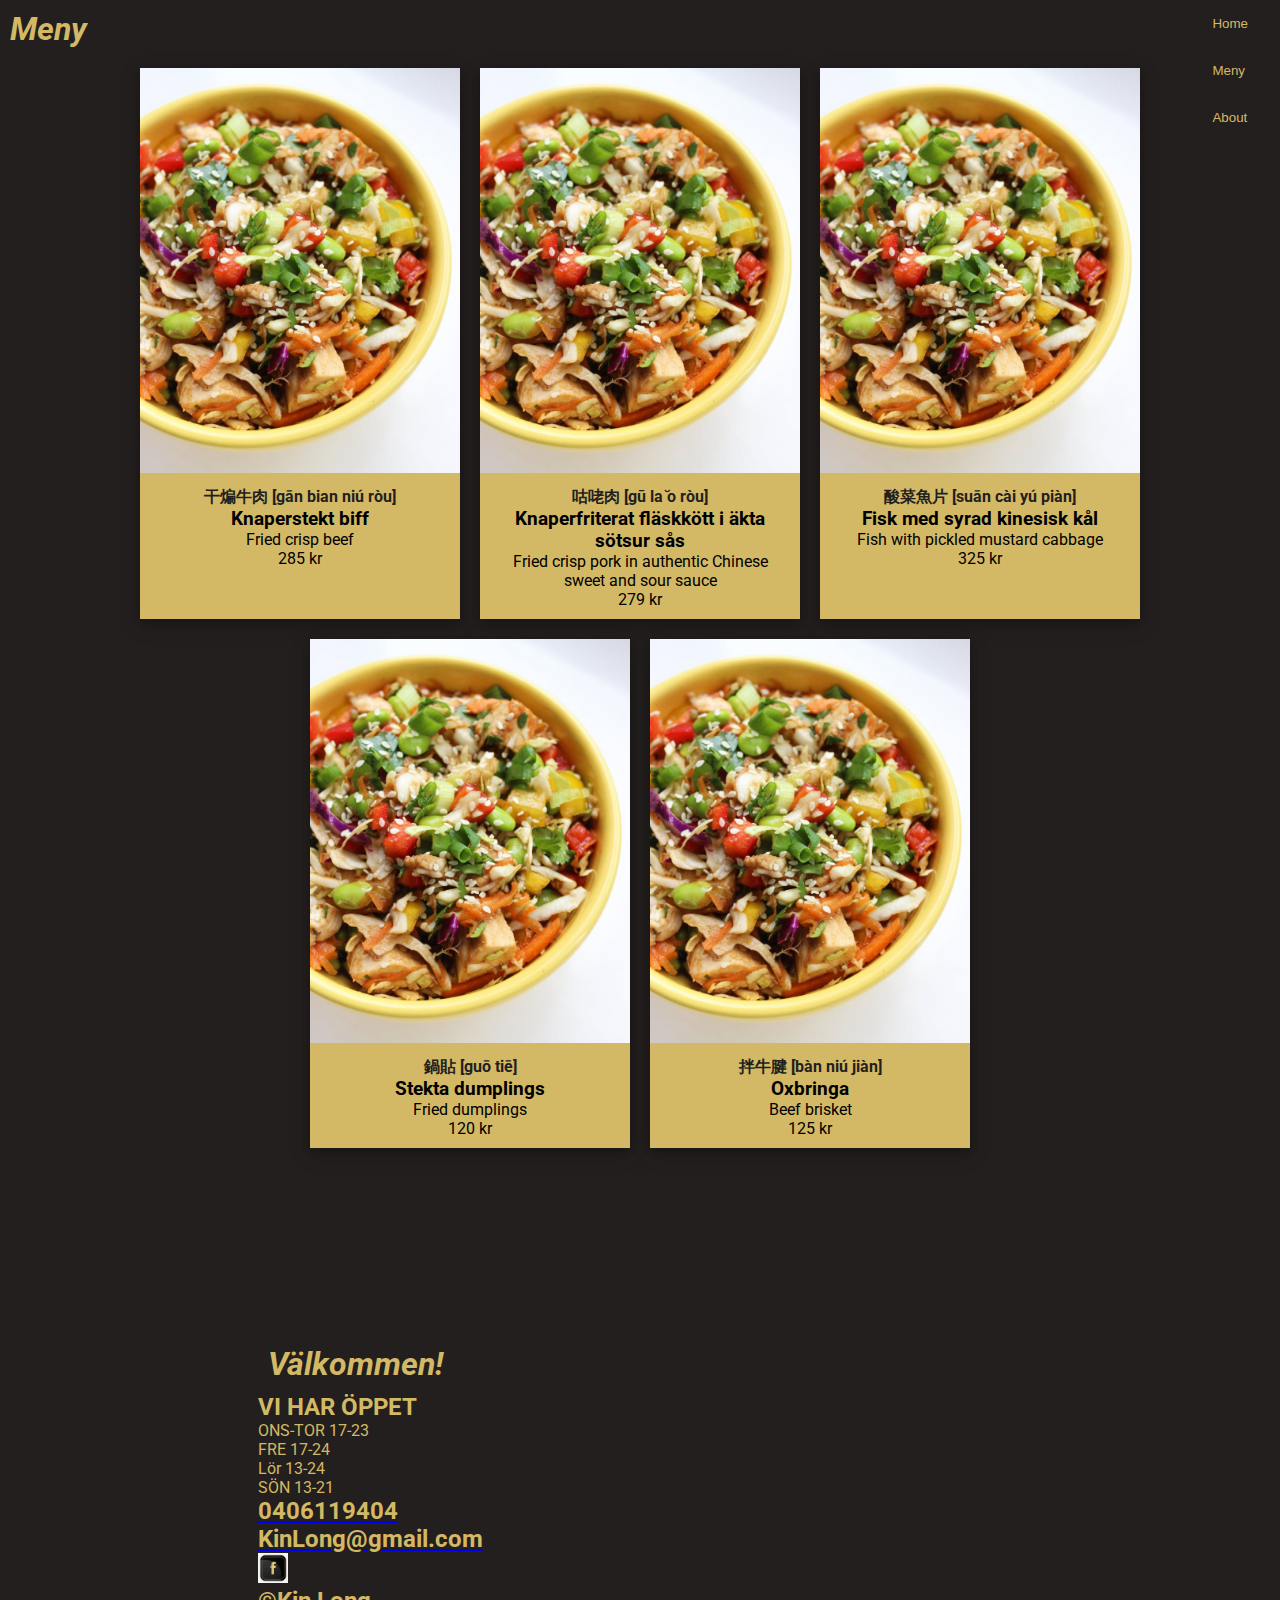
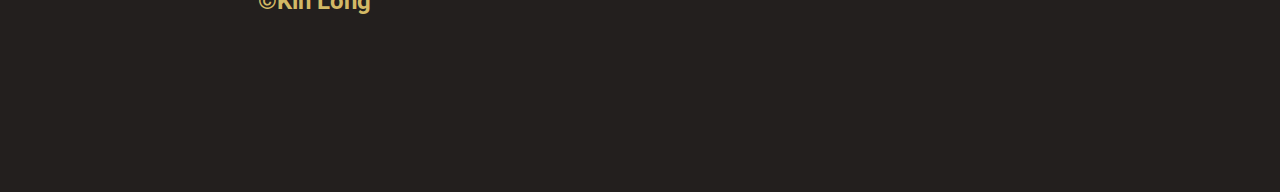
<file: Pages/meny.html>
<!DOCTYPE html>
<html lang="en">
  <head>
    <meta charset="UTF-8" />
    <meta http-equiv="X-UA-Compatible" content="IE=edge" />
    <meta name="viewport" content="width=device-width, initial-scale=1.0" />
    <link rel="shortcut icon" href="..\Img\logo.jpg" type="image/x-icon">

    <link rel="stylesheet" href="..\Style\Shared.css"/>
    <link rel="stylesheet" href="..\Style\meny.css" />
    <title>Meny</title>
  </head>
  
<main>
<header>

  <div class="nav">

    <ul>
      <nav>        <button id="nav"> <a href="..\index.html" target="
        ">Home</a></button></nav>
      <nav>        <button id="nav"> <a href="..\Pages\meny.html" target="
        ">Meny</a></button></nav>
      <nav>        <button id="nav"> <a href="..\Pages\about.html" target="
        ">About</a></button></nav>
      </ul>
  
  </div>
 </header>

<h1>Meny</h1>

<section>

<div class="grid">

    <div class="box">
    <img src="..\Img\meny1.jpg" alt="" style="width:100%;">
    <div class="text">
        <h2>干煸牛肉 [gān bian niú ròu]</h2>
        <h3>Knaperstekt biff</h3>
        <p>Fried crisp beef</p>
        <p>285 kr</p>
    </div>
  </div>

  <div class="box">
    <img src="..\Img\meny1.jpg" alt="" style="width:100%;">
    <div class="text">
        <h2>咕咾肉 [gū la ̆o ròu]</h2>
        <h3>Knaperfriterat fläskkött
          i äkta sötsur sås</h3>
        <p>Fried crisp pork in authentic
          Chinese sweet and sour sauce</p>
        <p>279 kr</p>
    </div>
  </div>

  <div class="box">
    <img src="..\Img\meny1.jpg" alt="" style="width:100%;">
    <div class="text">
        <h2>酸菜魚片 [suān cài yú piàn]</h2>
        <h3>Fisk med syrad kinesisk kål</h3>
        <p>Fish with pickled mustard cabbage</p>
        <p>325 kr</p>
    </div>
  </div>

  <div class="box">
    <img src="..\Img\meny1.jpg" alt="" style="width:100%;">
    <div class="text">
        <h2>鍋貼 [guō tiē]</h2>
        <h3>Stekta dumplings</h3>
        <p>Fried dumplings</p>
        <p>120 kr</p>
    </div>
  </div>

  <div class="box">
    <img src="..\Img\meny1.jpg" alt="" style="width:100%;">
    <div class="text">
        <h2>拌牛腱 [bàn niú jiàn]</h2>
        <h3>Oxbringa</h3>
        <p>Beef brisket</p>
        <p>125 kr</p>
    </div>
  </div>
</div>



 

</section>



    </main>


   
  <footer>
    <div class="maps">        
      <iframe src="https://www.google.com/maps/embed?pb=!1m18!1m12!1m3!1d2254.3208758056458!2d13.0007302!3d55.596429!2m3!1f0!2f0!3f0!3m2!1i1024!2i768!4f13.1!3m3!1m2!1s0x4653a150b9d386f9%3A0x456f86f35b9d190a!2sKin%20Long!5e0!3m2!1sen!2sus!4v1677876653151!5m2!1sen!2sus" width="600" height="450" style="border:0;" allowfullscreen="" loading="lazy" referrerpolicy="no-referrer-when-downgrade"></iframe></div>
    </div>

      <div class="info">

        <h1>Välkommen!</h1>
        <ul>
        <h2>VI HAR ÖPPET</h2>
        <ol>ONS-TOR 17-23</ol>
        <ol>FRE 17-24</ol>
        <ol>Lör 13-24</ol>
        <ol>SÖN 13-21</ol>
        </ul>
                    
        <a href="tel:0406119404"><h2>0406119404</h2></a>
                  
        <a href="mailto:KinLong@gmail.com"><h2>KinLong@gmail.com</h2></a>

        <div class="socialmedia">

          <a href="https://www.facebook.com/" target="_blank"><img src="..\Img\golden-social-media-logo-Facebook-png-1600316611.png" height="30px" alt="Facebook"></a>

        </div>

        
        <h2>©Kin Long</h2>
      </div>
    
    </footer>
  </body>
</html>
</file>
